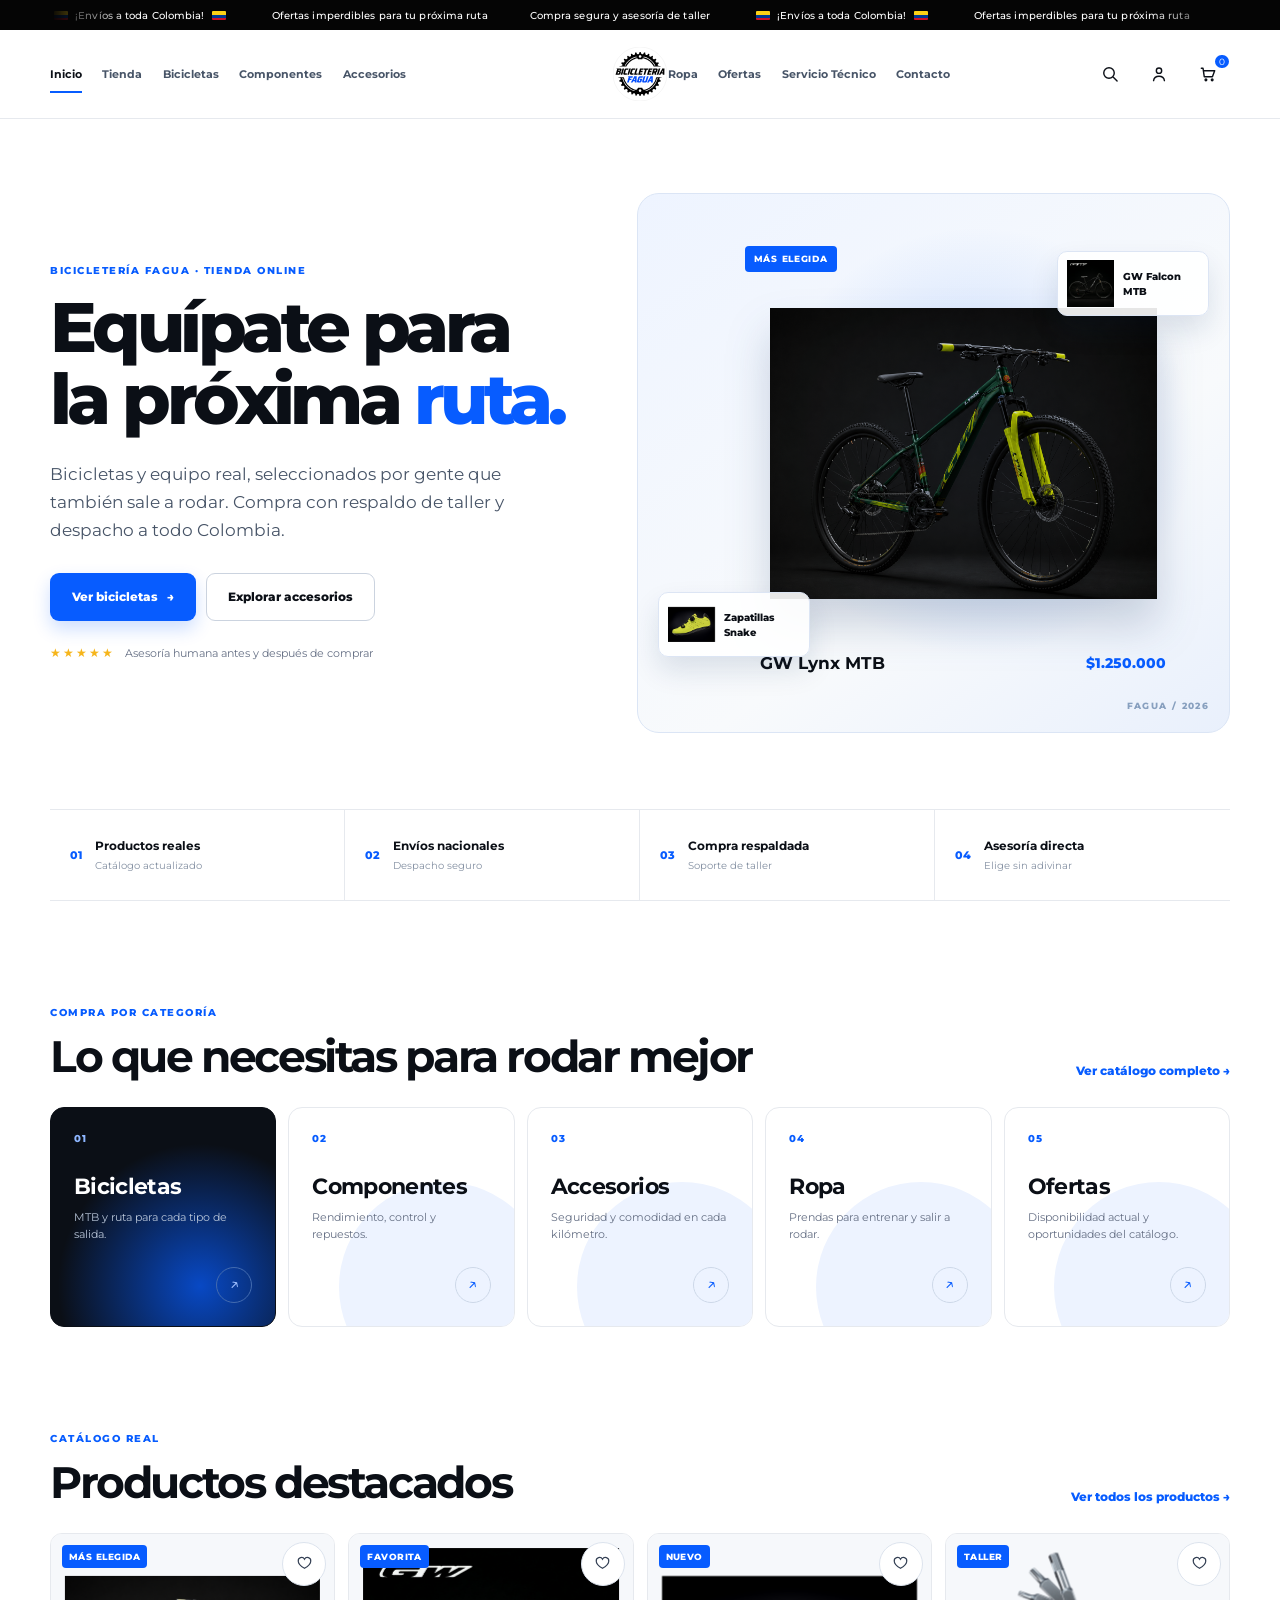
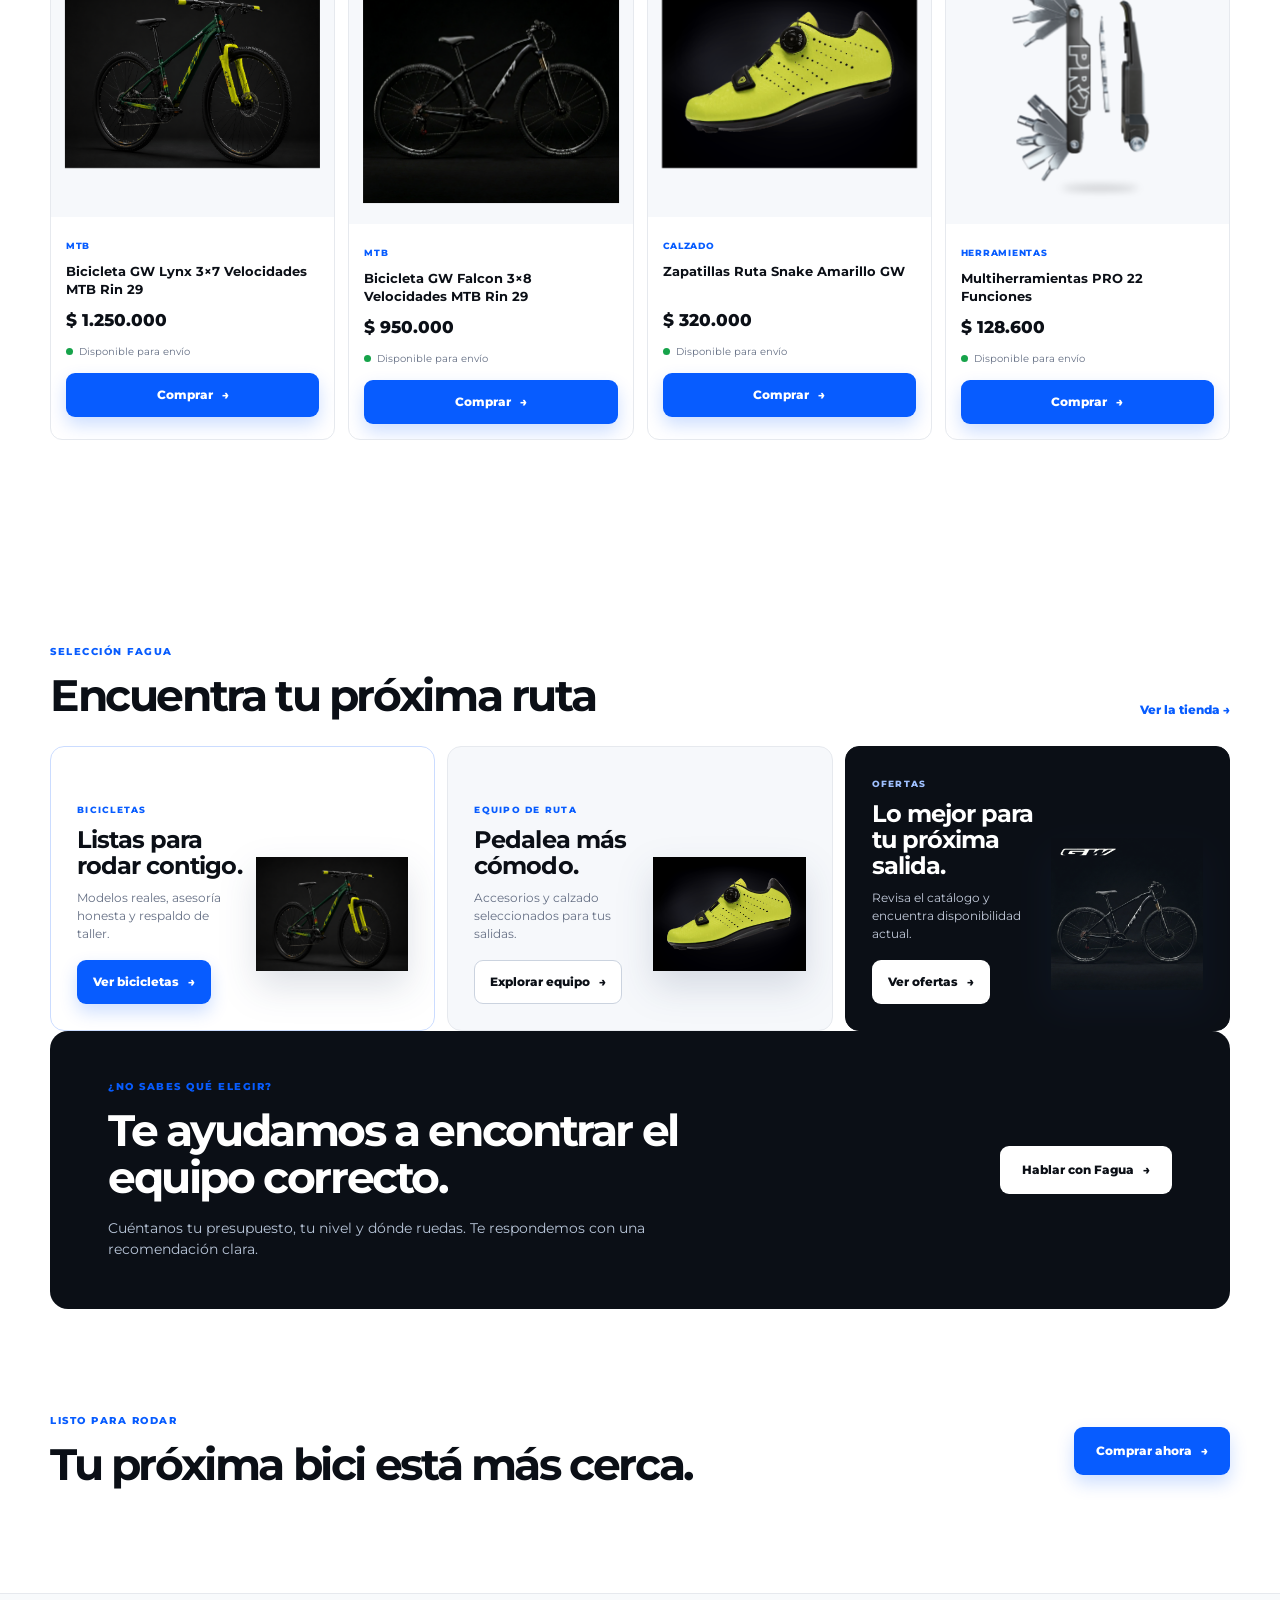
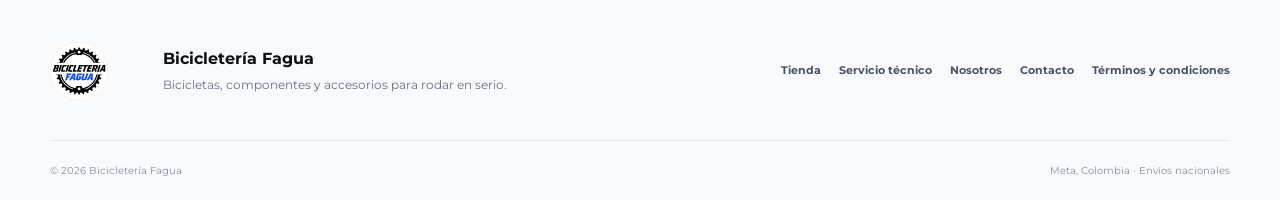
<file: index.html>
<!doctype html>
<html lang="es">
<head>
  <meta charset="utf-8">
  <meta name="viewport" content="width=device-width, initial-scale=1">
  <base href="https://ironman.tailcdf25e.ts.net/">
  <meta name="description" content="Bicicletas, componentes y accesorios reales para rodar. Compra con asesoría de taller en Bicicletería Fagua.">
  <title>Bicicletería Fagua | Bicicletas listas para rodar</title>
  <link rel="preconnect" href="https://fonts.googleapis.com">
  <link rel="preconnect" href="https://fonts.gstatic.com" crossorigin>
  <link href="https://fonts.googleapis.com/css2?family=Montserrat:wght@400;500;600;700;800;900&display=swap" rel="stylesheet">
  <link rel="stylesheet" href="https://jorms-fa.github.io/bicicleteria-fagua-home-mockup/styles.css?v=desktop-nav-4">
</head>
<body>
  <a class="skip-link" href="#contenido">Saltar al contenido</a>
  <div class="announcement"><div class="shell announcement__inner"><div class="announcement__viewport" aria-label="Mensajes de la tienda"><div class="announcement__track"><span><i class="announcement__flag" aria-hidden="true"></i> ¡Envíos a toda Colombia! <i class="announcement__flag" aria-hidden="true"></i></span><span>Ofertas imperdibles para tu próxima ruta</span><span>Compra segura y asesoría de taller</span><span aria-hidden="true"><i class="announcement__flag" aria-hidden="true"></i> ¡Envíos a toda Colombia! <i class="announcement__flag" aria-hidden="true"></i></span><span aria-hidden="true">Ofertas imperdibles para tu próxima ruta</span><span aria-hidden="true">Compra segura y asesoría de taller</span></div></div></div></div>
  <header class="site-header">
    <div class="shell header__inner">
      <button class="icon-button menu-toggle" type="button" aria-expanded="false" aria-controls="site-nav" aria-label="Abrir menú"><svg viewBox="0 0 24 24" aria-hidden="true"><path d="M4 7h16M4 12h16M4 17h16"/></svg></button>
      <a class="brand" href="./" aria-label="Bicicletería Fagua, inicio"><img src="https://jorms-fa.github.io/bicicleteria-fagua-home-mockup/assets/logo-fagua.svg" alt="Bicicletería Fagua" width="150" height="150"></a>
      <nav id="site-nav" class="site-nav" aria-label="Navegación principal"><button class="nav-close" type="button">Cerrar menú</button><span class="site-nav__group site-nav__group--left"><a class="site-nav__link is-active" href="./" aria-current="page">Inicio</a><a class="site-nav__link" href="/tienda/">Tienda</a><a class="site-nav__link" href="/categoria-producto/bicicletas/">Bicicletas</a><a class="site-nav__link" href="/categoria-producto/componentes/">Componentes</a><a class="site-nav__link" href="/categoria-producto/accesorios/">Accesorios</a></span><span class="site-nav__group site-nav__group--right"><a class="site-nav__link" href="/categoria-producto/jerseys/">Ropa</a><a class="site-nav__link" href="/tienda/?on_sale=1">Ofertas</a><a class="site-nav__link" href="/servicio-tecnico/">Servicio Técnico</a><a class="site-nav__link" href="/contacto/">Contacto</a></span></nav>
      <button class="nav-scrim" type="button" aria-hidden="true" tabindex="-1" hidden></button>
      <div class="header-actions"><button class="icon-button search-toggle" type="button" aria-expanded="false" aria-controls="search-panel" aria-label="Buscar productos"><svg viewBox="0 0 24 24" aria-hidden="true"><circle cx="10.8" cy="10.8" r="6.3"/><path d="m16 16 4.5 4.5"/></svg></button><a class="icon-button" href="/mi-cuenta/" aria-label="Mi cuenta"><svg viewBox="0 0 24 24" aria-hidden="true"><circle cx="12" cy="8" r="3.2"/><path d="M5.5 20c.5-3.4 2.5-5.2 6.5-5.2s6 1.8 6.5 5.2"/></svg></a><a class="icon-button cart-button" href="/carrito/" aria-label="Carrito"><svg viewBox="0 0 24 24" aria-hidden="true"><path d="M4 5h2l1.5 10.2h9.8L20 8H7"/><circle cx="9.5" cy="19" r="1"/><circle cx="17" cy="19" r="1"/></svg><span class="cart-count" aria-hidden="true">0</span></a></div>
    </div>
    <div id="search-panel" class="search-panel" hidden><form class="shell search-form" role="search"><label for="product-search">Buscar en la tienda</label><div class="search-form__field"><input id="product-search" type="search" placeholder="Busca bicicletas, luces, herramientas..." autocomplete="off"><button class="button button--small" type="submit">Buscar</button></div></form></div>
  </header>
  <main id="contenido">
    <section class="hero shell" data-elementor-section="hero">
      <div class="hero__copy"><p class="eyebrow">BICICLETERÍA FAGUA · TIENDA ONLINE</p><h1>Equípate para la próxima <em>ruta.</em></h1><p class="hero__lead">Bicicletas y equipo real, seleccionados por gente que también sale a rodar. Compra con respaldo de taller y despacho a todo Colombia.</p><div class="hero__actions"><a class="button button--primary" href="/tienda/">Ver bicicletas <span aria-hidden="true">→</span></a><a class="button button--outline" href="/categoria-producto/accesorios/">Explorar accesorios</a></div><div class="hero__assurance"><span class="hero__stars" aria-hidden="true">★★★★★</span><span>Asesoría humana antes y después de comprar</span></div></div>
      <div class="hero__stage" aria-label="Productos destacados"><div class="hero__stage-glow"></div><div class="hero__main-product"><span class="product-kicker">MÁS ELEGIDA</span><img src="https://jorms-fa.github.io/bicicleteria-fagua-home-mockup/assets/product-611.png" alt="Bicicleta GW Lynx MTB" width="600" height="600"><div class="hero__product-label"><strong>GW Lynx MTB</strong><span>$1.250.000</span></div></div><div class="hero__mini-card hero__mini-card--top"><img src="https://jorms-fa.github.io/bicicleteria-fagua-home-mockup/assets/product-69.jpeg" alt="Bicicleta GW Falcon MTB" width="600" height="600"><span>GW Falcon MTB</span></div><div class="hero__mini-card hero__mini-card--bottom"><img src="https://jorms-fa.github.io/bicicleteria-fagua-home-mockup/assets/product-938.png" alt="Zapatillas Ruta Snake Amarillo" width="600" height="600"><span>Zapatillas Snake</span></div><span class="hero__stage-mark">FAGUA / 2026</span></div>
    </section>
    <section class="promo-section shell" data-elementor-section="promocion" aria-labelledby="promo-title">
      <div class="section-heading"><div><p class="eyebrow">SELECCIÓN FAGUA</p><h2 id="promo-title">Encuentra tu próxima ruta</h2></div><a class="text-link" href="/tienda/">Ver la tienda <span aria-hidden="true">→</span></a></div>
      <div class="promo-carousel" role="region" aria-roledescription="carrusel" aria-label="Promociones y selecciones de la tienda">
        <article class="promo-card promo-card--blue"><div class="promo-card__copy"><span class="promo-card__label">BICICLETAS</span><h3>Listas para rodar contigo.</h3><p>Modelos reales, asesoría honesta y respaldo de taller.</p><a class="button button--primary" href="/categoria-producto/bicicletas/">Ver bicicletas <span aria-hidden="true">→</span></a></div><img src="https://jorms-fa.github.io/bicicleteria-fagua-home-mockup/assets/product-611.png" alt="Bicicleta GW Lynx MTB verde" width="600" height="600" loading="lazy"></article>
        <article class="promo-card promo-card--soft"><div class="promo-card__copy"><span class="promo-card__label">EQUIPO DE RUTA</span><h3>Pedalea más cómodo.</h3><p>Accesorios y calzado seleccionados para tus salidas.</p><a class="button button--outline" href="/categoria-producto/jerseys/">Explorar equipo <span aria-hidden="true">→</span></a></div><img src="https://jorms-fa.github.io/bicicleteria-fagua-home-mockup/assets/product-938.png" alt="Zapatillas de ruta Snake amarillo" width="600" height="600" loading="lazy"></article>
        <article class="promo-card promo-card--dark"><div class="promo-card__copy"><span class="promo-card__label">OFERTAS</span><h3>Lo mejor para tu próxima salida.</h3><p>Revisa el catálogo y encuentra disponibilidad actual.</p><a class="button button--light" href="/tienda/?on_sale=1">Ver ofertas <span aria-hidden="true">→</span></a></div><img src="https://jorms-fa.github.io/bicicleteria-fagua-home-mockup/assets/product-69.jpeg" alt="Bicicleta GW Falcon MTB negra" width="600" height="600" loading="lazy"></article>
      </div>
    </section>
    <section class="proof-strip shell" data-elementor-section="beneficios" aria-label="Razones para comprar en Fagua"><div class="proof-item"><span class="proof-number">01</span><div><strong>Productos reales</strong><span>Catálogo actualizado</span></div></div><div class="proof-item"><span class="proof-number">02</span><div><strong>Envíos nacionales</strong><span>Despacho seguro</span></div></div><div class="proof-item"><span class="proof-number">03</span><div><strong>Compra respaldada</strong><span>Soporte de taller</span></div></div><div class="proof-item"><span class="proof-number">04</span><div><strong>Asesoría directa</strong><span>Elige sin adivinar</span></div></div></section>
    <section class="section section--products shell" id="productos" data-elementor-section="productos-destacados"><div class="section-heading"><div><p class="eyebrow">CATÁLOGO REAL</p><h2>Productos destacados</h2></div><a class="text-link" href="/tienda/">Ver todos los productos <span aria-hidden="true">→</span></a></div><div id="product-grid" class="product-grid" aria-live="polite"></div><p id="empty-products" class="empty-products" hidden>No encontramos productos con esa búsqueda. <a href="/tienda/">Ver todo el catálogo</a></p></section>
    <section class="section shell" data-elementor-section="categorias"><div class="section-heading"><div><p class="eyebrow">COMPRA POR CATEGORÍA</p><h2>Lo que necesitas para rodar mejor</h2></div><a class="text-link" href="/tienda/">Ver catálogo completo <span aria-hidden="true">→</span></a></div><div class="category-grid"><a class="category-card category-card--primary" href="/categoria-producto/bicicletas/"><span class="category-card__index">01</span><div><h3>Bicicletas</h3><p>MTB y ruta para cada tipo de salida.</p></div><span class="category-card__arrow" aria-hidden="true">↗</span></a><a class="category-card" href="/categoria-producto/componentes/"><span class="category-card__index">02</span><div><h3>Componentes</h3><p>Rendimiento, control y repuestos.</p></div><span class="category-card__arrow" aria-hidden="true">↗</span></a><a class="category-card" href="/categoria-producto/accesorios/"><span class="category-card__index">03</span><div><h3>Accesorios</h3><p>Seguridad y comodidad en cada kilómetro.</p></div><span class="category-card__arrow" aria-hidden="true">↗</span></a><a class="category-card" href="/categoria-producto/jerseys/"><span class="category-card__index">04</span><div><h3>Ropa</h3><p>Prendas para entrenar y salir a rodar.</p></div><span class="category-card__arrow" aria-hidden="true">↗</span></a><a class="category-card" href="/tienda/?on_sale=1"><span class="category-card__index">05</span><div><h3>Ofertas</h3><p>Disponibilidad actual y oportunidades del catálogo.</p></div><span class="category-card__arrow" aria-hidden="true">↗</span></a></div></section>
    <section class="conversion-band shell" data-elementor-section="cta-intermedio"><div><p class="eyebrow">¿NO SABES QUÉ ELEGIR?</p><h2>Te ayudamos a encontrar el equipo correcto.</h2><p>Cuéntanos tu presupuesto, tu nivel y dónde ruedas. Te respondemos con una recomendación clara.</p></div><a class="button button--light" href="/contacto/">Hablar con Fagua <span aria-hidden="true">→</span></a></section>
    <section class="final-cta shell" data-elementor-section="cta-final"><div><p class="eyebrow">LISTO PARA RODAR</p><h2>Tu próxima bici está más cerca.</h2></div><a class="button button--primary" href="/tienda/">Comprar ahora <span aria-hidden="true">→</span></a></section>
  </main>
  <footer class="site-footer" data-elementor-section="footer"><div class="shell footer__top"><div class="footer__brand"><img src="https://jorms-fa.github.io/bicicleteria-fagua-home-mockup/assets/logo-fagua.svg" alt="Bicicletería Fagua" width="100" height="100"><div><h2>Bicicletería Fagua</h2><p>Bicicletas, componentes y accesorios para rodar en serio.</p></div></div><div class="footer__links"><a href="/tienda/">Tienda</a><a href="/servicio-tecnico/">Servicio técnico</a><a href="/nosotros/">Nosotros</a><a href="/contacto/">Contacto</a><a href="/terminos-condiciones/">Términos y condiciones</a></div></div><div class="shell footer__bottom"><span>© 2026 Bicicletería Fagua</span><span>Meta, Colombia · Envíos nacionales</span></div></footer>
  <script src="https://jorms-fa.github.io/bicicleteria-fagua-home-mockup/script.js?v=preview-nav-3" defer></script>
</body>
</html>
</file>
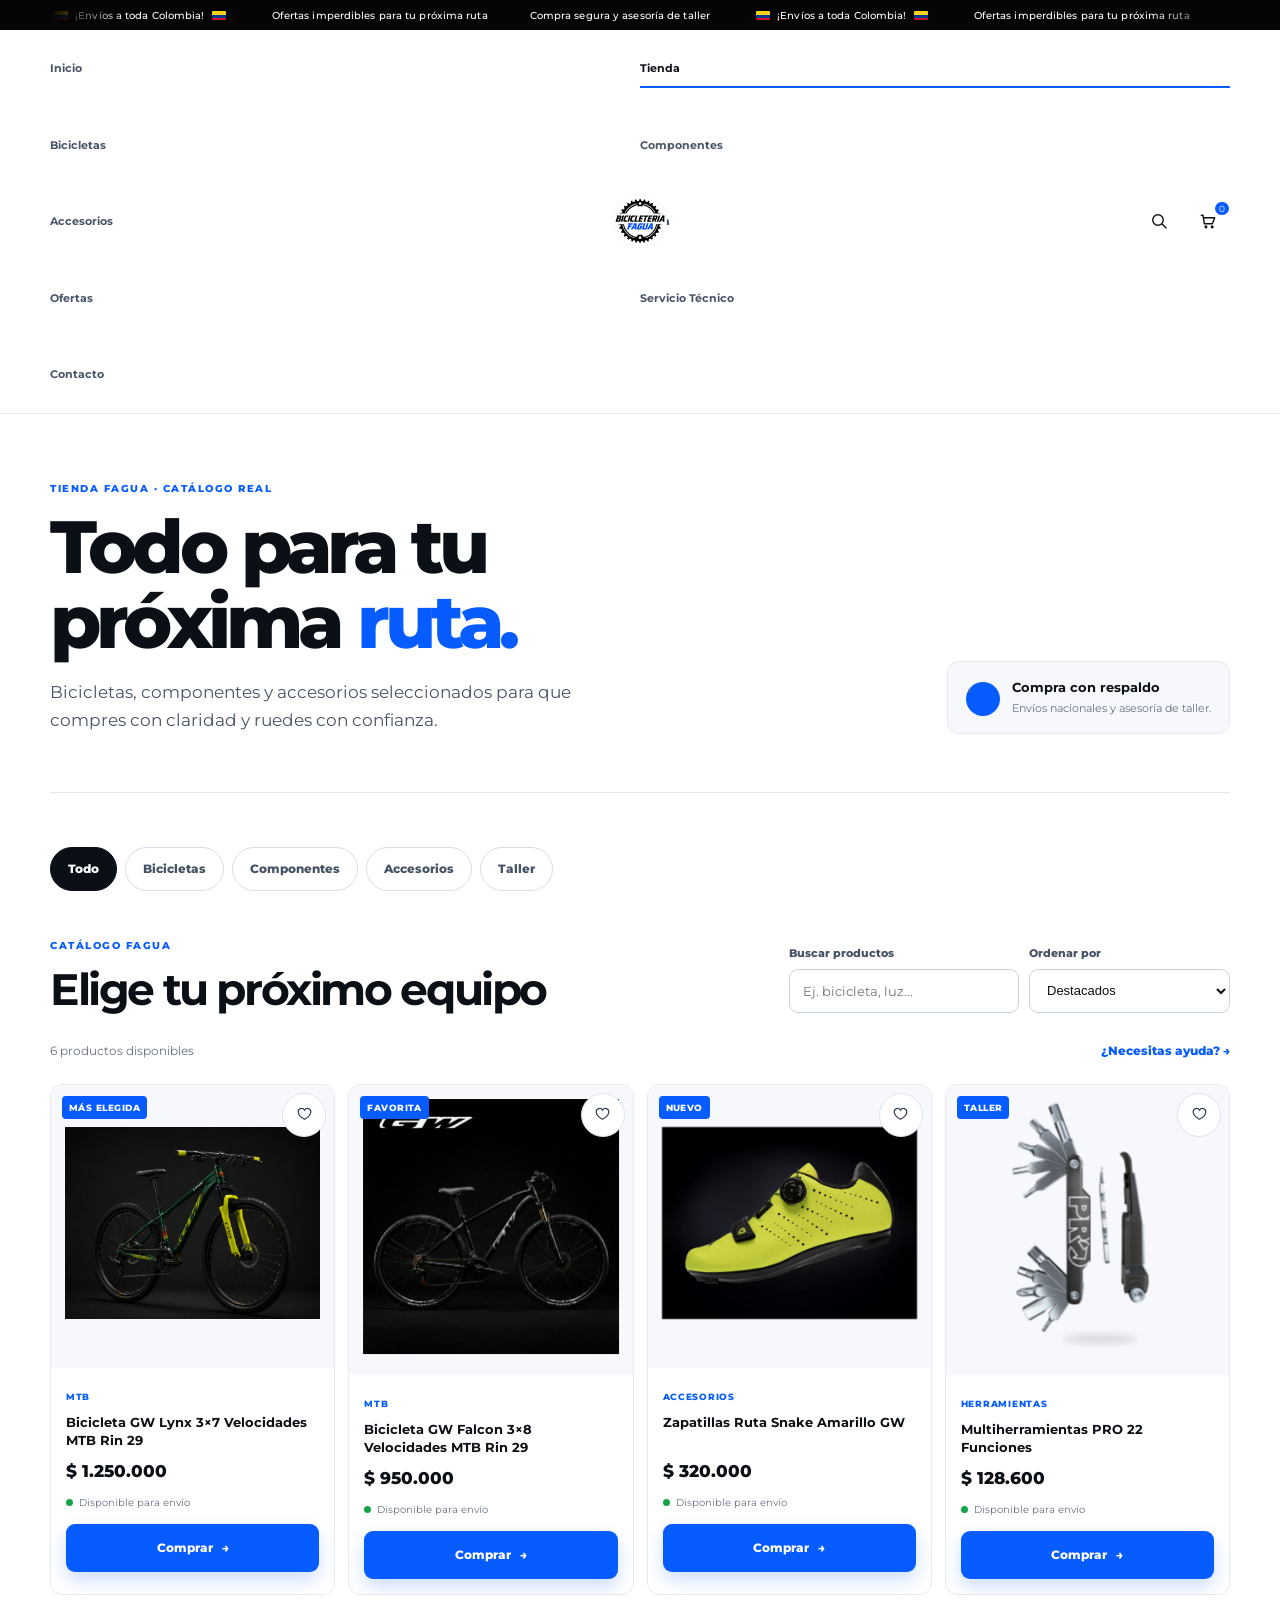
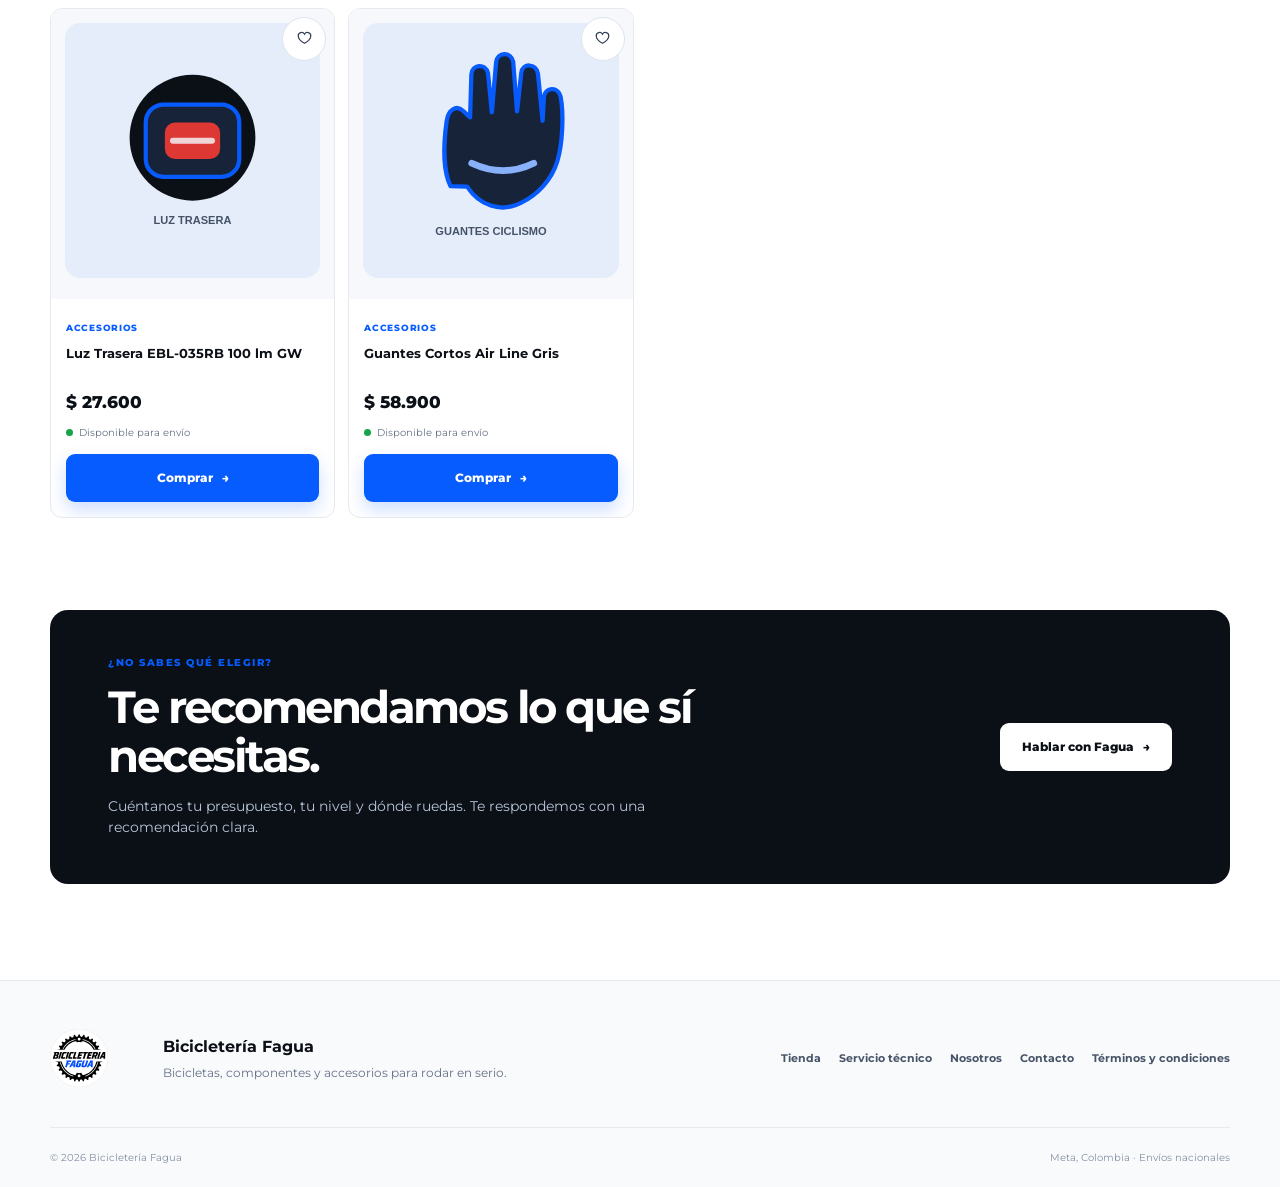
<file: tienda.html>
<!doctype html>
<html lang="es">
<head>
  <meta charset="utf-8">
  <meta name="viewport" content="width=device-width, initial-scale=1">
  <base href="https://ironman.tailcdf25e.ts.net/">
  <meta name="description" content="Compra bicicletas, componentes, accesorios y herramientas en Bicicletería Fagua.">
  <title>Tienda | Bicicletería Fagua</title>
  <link rel="preconnect" href="https://fonts.googleapis.com">
  <link rel="preconnect" href="https://fonts.gstatic.com" crossorigin>
  <link href="https://fonts.googleapis.com/css2?family=Montserrat:wght@400;500;600;700;800;900&display=swap" rel="stylesheet">
  <link rel="stylesheet" href="https://jorms-fa.github.io/bicicleteria-fagua-home-mockup/styles.css?v=desktop-nav-4">
  <link rel="stylesheet" href="https://jorms-fa.github.io/bicicleteria-fagua-home-mockup/tienda.css?v=shop-1">
</head>
<body class="shop-page">
  <a class="skip-link" href="#contenido">Saltar al contenido</a>
  <div class="announcement"><div class="shell announcement__inner"><div class="announcement__viewport" aria-label="Mensajes de la tienda"><div class="announcement__track"><span><i class="announcement__flag" aria-hidden="true"></i> ¡Envíos a toda Colombia! <i class="announcement__flag" aria-hidden="true"></i></span><span>Ofertas imperdibles para tu próxima ruta</span><span>Compra segura y asesoría de taller</span><span aria-hidden="true"><i class="announcement__flag" aria-hidden="true"></i> ¡Envíos a toda Colombia! <i class="announcement__flag" aria-hidden="true"></i></span><span aria-hidden="true">Ofertas imperdibles para tu próxima ruta</span><span aria-hidden="true">Compra segura y asesoría de taller</span></div></div></div></div>
  <header class="site-header">
    <div class="shell header__inner">
      <button class="icon-button menu-toggle" type="button" aria-expanded="false" aria-controls="site-nav" aria-label="Abrir menú"><svg viewBox="0 0 24 24" aria-hidden="true"><path d="M4 7h16M4 12h16M4 17h16"/></svg></button>
      <a class="brand" href="./" aria-label="Bicicletería Fagua, inicio"><img src="https://jorms-fa.github.io/bicicleteria-fagua-home-mockup/assets/logo-fagua.svg" alt="Bicicletería Fagua" width="150" height="150"></a>
      <nav id="site-nav" class="site-nav" aria-label="Navegación principal"><button class="nav-close" type="button">Cerrar menú</button><a class="site-nav__link" href="./">Inicio</a><a class="site-nav__link is-active" href="/tienda/" aria-current="page">Tienda</a><a class="site-nav__link" href="/categoria-producto/bicicletas/">Bicicletas</a><a class="site-nav__link" href="/categoria-producto/componentes/">Componentes</a><a class="site-nav__link" href="/categoria-producto/accesorios/">Accesorios</a><a class="site-nav__link" href="/categoria-producto/jerseys/">Ropa</a><a class="site-nav__link" href="/tienda/?on_sale=1">Ofertas</a><a class="site-nav__link" href="/servicio-tecnico/">Servicio Técnico</a><a class="site-nav__link" href="/contacto/">Contacto</a></nav>
      <button class="nav-scrim" type="button" aria-hidden="true" tabindex="-1" hidden></button>
      <div class="header-actions"><button class="icon-button search-toggle" type="button" aria-expanded="false" aria-controls="search-panel" aria-label="Buscar productos"><svg viewBox="0 0 24 24" aria-hidden="true"><circle cx="10.8" cy="10.8" r="6.3"/><path d="m16 16 4.5 4.5"/></svg></button><a class="icon-button cart-button" href="/carrito/" aria-label="Carrito"><svg viewBox="0 0 24 24" aria-hidden="true"><path d="M4 5h2l1.5 10.2h9.8L20 8H7"/><circle cx="9.5" cy="19" r="1"/><circle cx="17" cy="19" r="1"/></svg><span class="cart-count" aria-hidden="true">0</span></a></div>
    </div>
    <div id="search-panel" class="search-panel" hidden><form class="shell search-form" role="search"><label for="header-search">Buscar en la tienda</label><div class="search-form__field"><input id="header-search" type="search" placeholder="Busca bicicletas, luces, herramientas..." autocomplete="off"><button class="button button--small" type="submit">Buscar</button></div></form></div>
  </header>
  <main id="contenido">
    <section class="shop-hero shell" aria-labelledby="shop-title">
      <div><p class="eyebrow">TIENDA FAGUA · CATÁLOGO REAL</p><h1 id="shop-title">Todo para tu próxima <em>ruta.</em></h1><p class="shop-hero__lead">Bicicletas, componentes y accesorios seleccionados para que compres con claridad y ruedes con confianza.</p></div>
      <div class="shop-hero__note"><span class="shop-hero__note-mark" aria-hidden="true">↗</span><div><strong>Compra con respaldo</strong><span>Envíos nacionales y asesoría de taller.</span></div></div>
    </section>
    <section class="shop-catalog shell" aria-labelledby="catalog-title">
      <div class="shop-categories" aria-label="Categorías de productos"><button class="category-chip is-active" type="button" data-category="all">Todo</button><button class="category-chip" type="button" data-category="MTB">Bicicletas</button><button class="category-chip" type="button" data-category="Componentes">Componentes</button><button class="category-chip" type="button" data-category="Accesorios">Accesorios</button><button class="category-chip" type="button" data-category="Herramientas">Taller</button></div>
      <div class="shop-toolbar"><div><p class="eyebrow">CATÁLOGO FAGUA</p><h2 id="catalog-title">Elige tu próximo equipo</h2></div><div class="shop-controls"><div class="shop-control"><label for="shop-search">Buscar productos</label><input id="shop-search" type="search" placeholder="Ej. bicicleta, luz..." autocomplete="off"></div><div class="shop-control"><label for="shop-sort">Ordenar por</label><select id="shop-sort"><option value="featured">Destacados</option><option value="price-asc">Precio: menor a mayor</option><option value="price-desc">Precio: mayor a menor</option><option value="name">Nombre</option></select></div></div></div>
      <div class="shop-results-row"><p id="results-count" role="status" aria-live="polite"></p><a class="text-link" href="/contacto/">¿Necesitas ayuda? →</a></div>
      <div id="shop-grid" class="product-grid shop-grid" aria-live="polite"></div>
      <div id="shop-empty" class="empty-products" hidden>No encontramos productos con esa búsqueda. <button type="button" id="clear-filters">Ver todo el catálogo</button></div>
    </section>
    <section class="shop-assistance shell" aria-labelledby="assistance-title"><div><p class="eyebrow">¿NO SABES QUÉ ELEGIR?</p><h2 id="assistance-title">Te recomendamos lo que sí necesitas.</h2><p>Cuéntanos tu presupuesto, tu nivel y dónde ruedas. Te respondemos con una recomendación clara.</p></div><a class="button button--light" href="/contacto/">Hablar con Fagua <span aria-hidden="true">→</span></a></section>
  </main>
  <footer class="site-footer" data-elementor-section="footer"><div class="shell footer__top"><div class="footer__brand"><img src="https://jorms-fa.github.io/bicicleteria-fagua-home-mockup/assets/logo-fagua.svg" alt="Bicicletería Fagua" width="100" height="100"><div><h2>Bicicletería Fagua</h2><p>Bicicletas, componentes y accesorios para rodar en serio.</p></div></div><div class="footer__links"><a href="/tienda/">Tienda</a><a href="/servicio-tecnico/">Servicio técnico</a><a href="/nosotros/">Nosotros</a><a href="/contacto/">Contacto</a><a href="/terminos-condiciones/">Términos y condiciones</a></div></div><div class="shell footer__bottom"><span>© 2026 Bicicletería Fagua</span><span>Meta, Colombia · Envíos nacionales</span></div></footer>
  <script src="https://jorms-fa.github.io/bicicleteria-fagua-home-mockup/tienda.js?v=preview-nav-2" defer></script>
</body>
</html>
</file>
